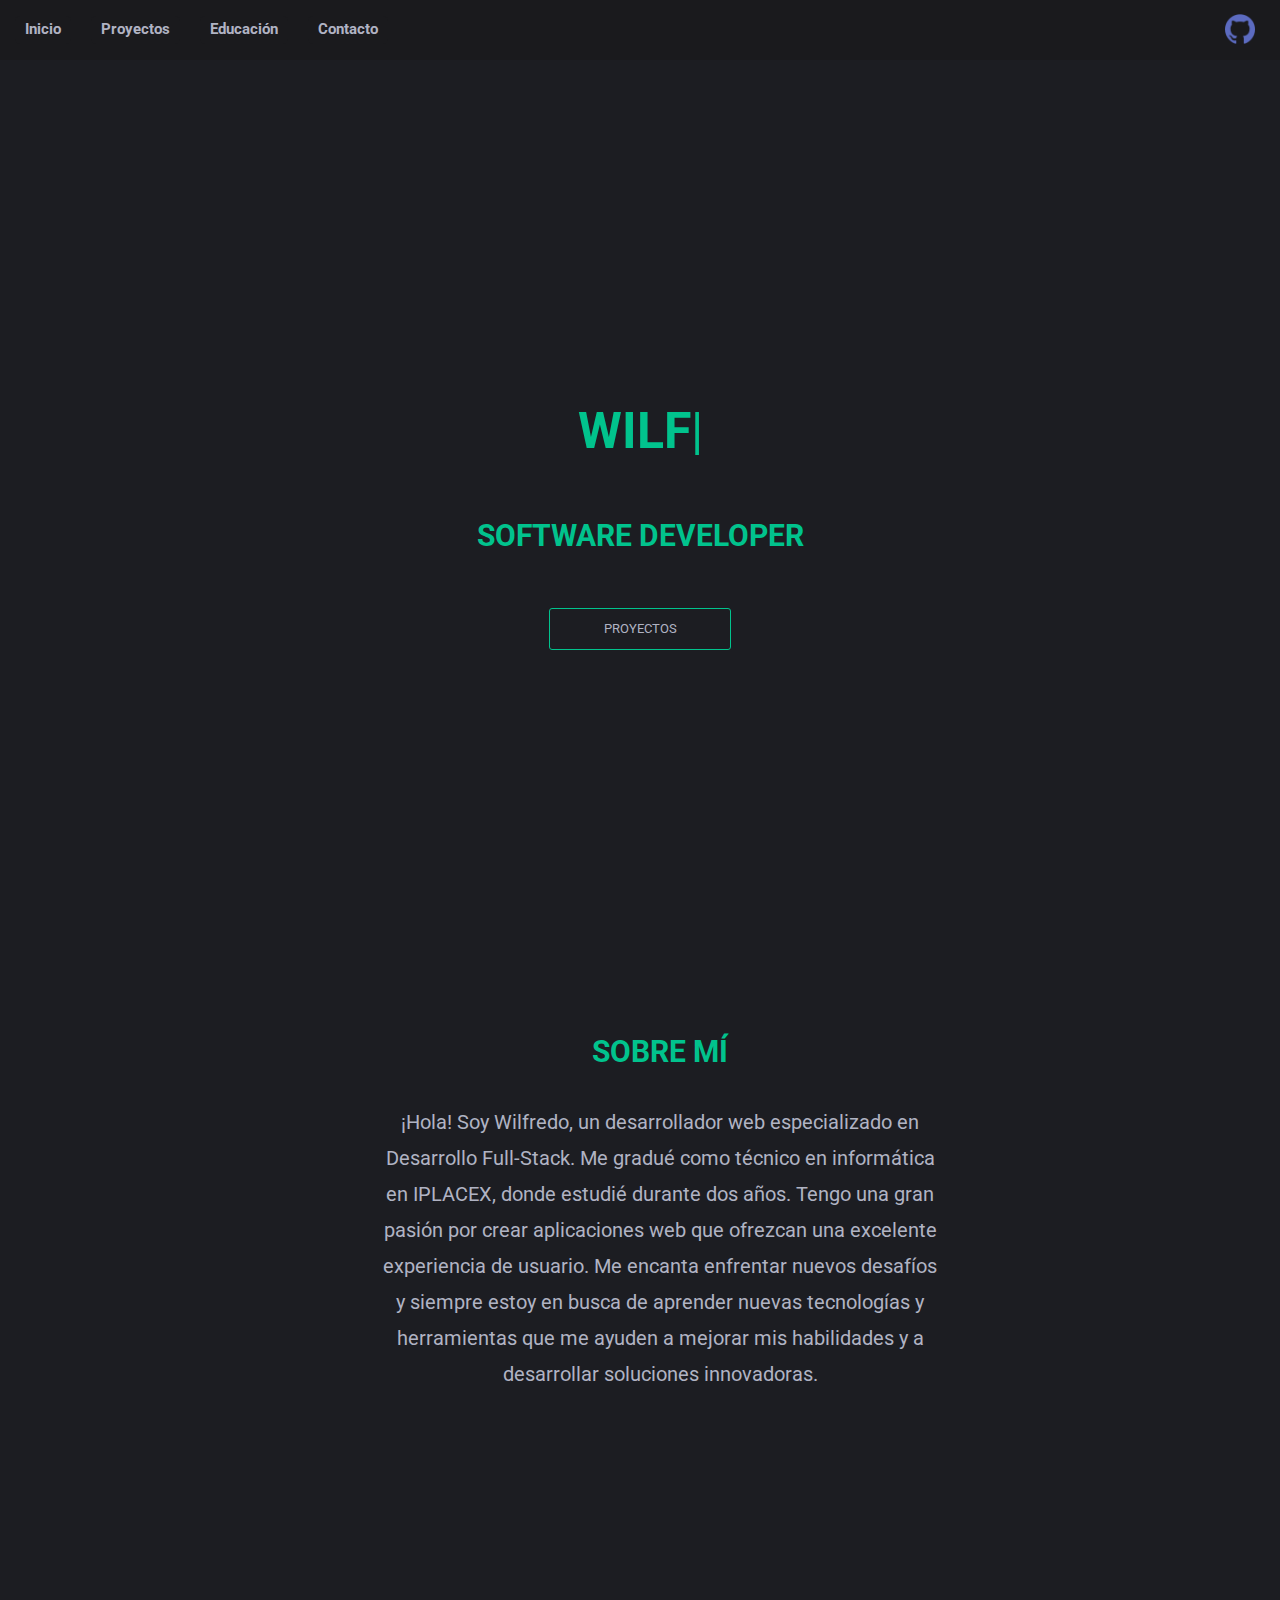
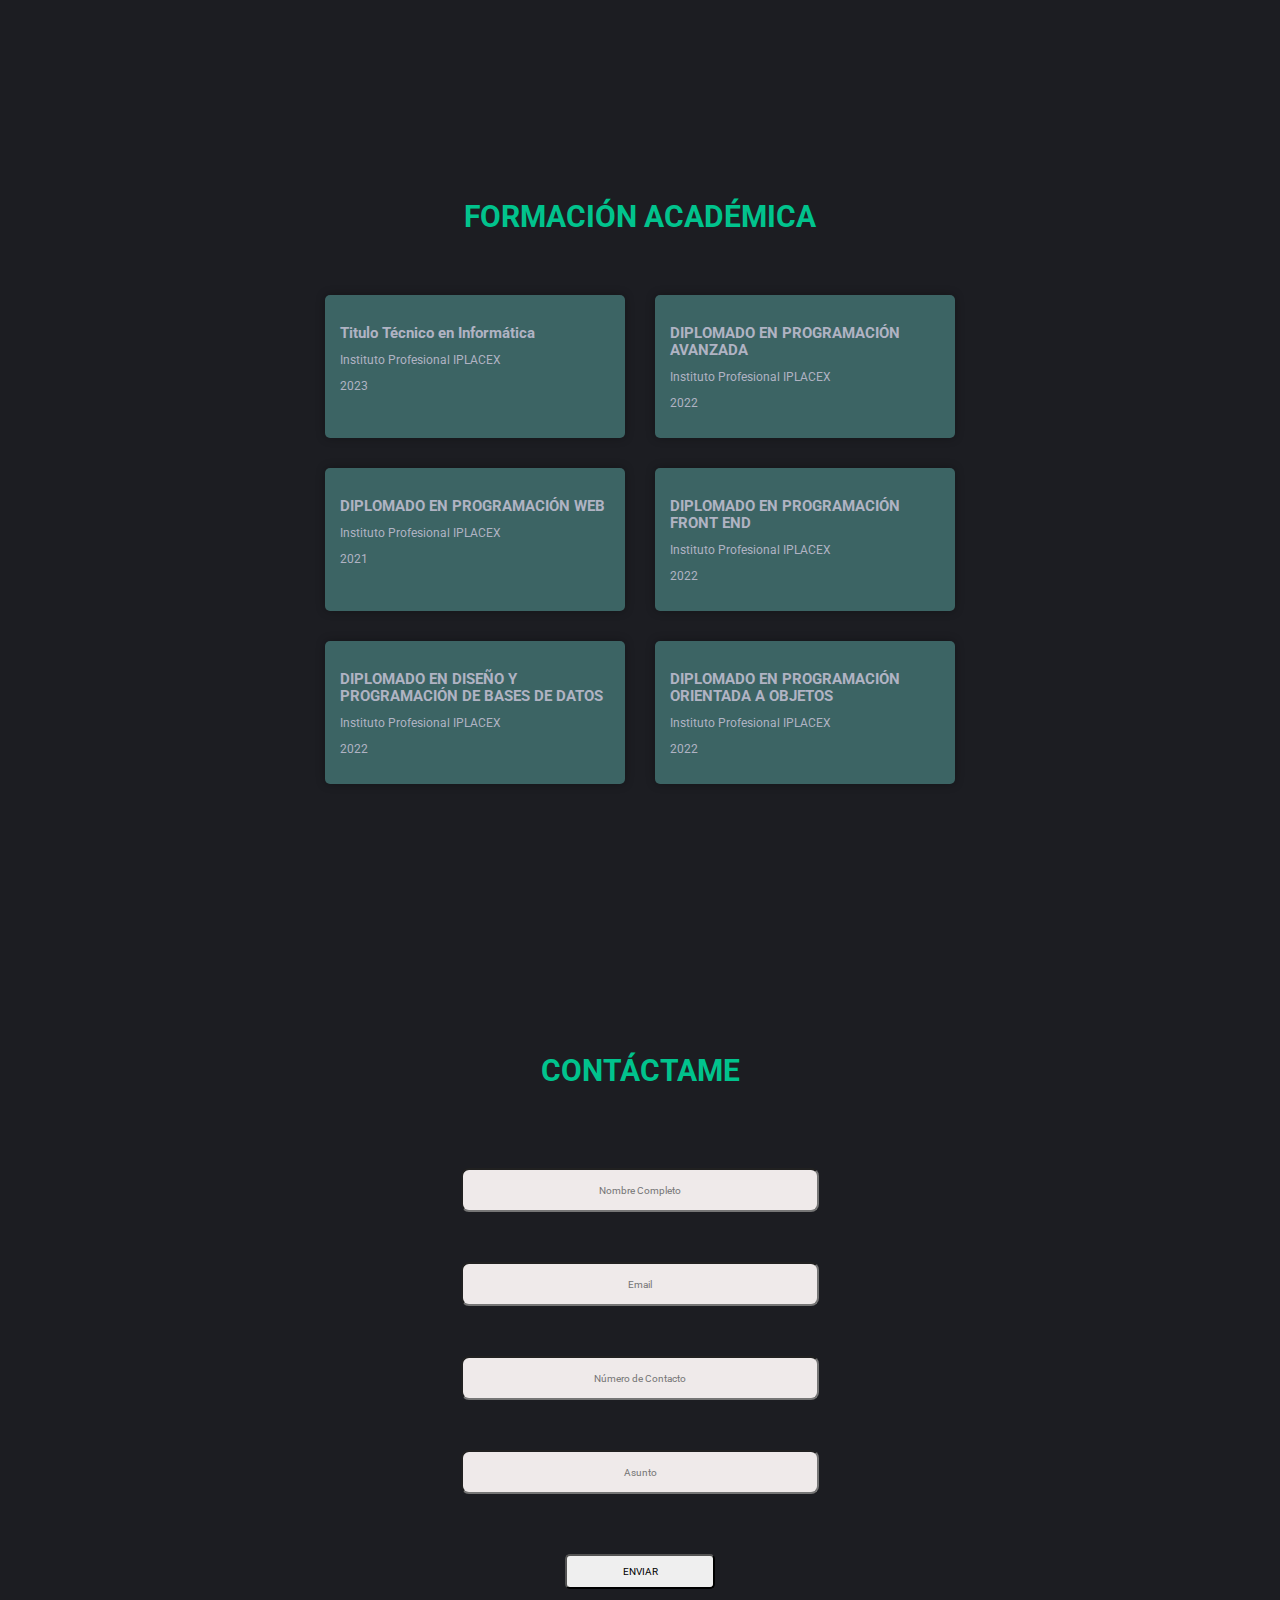
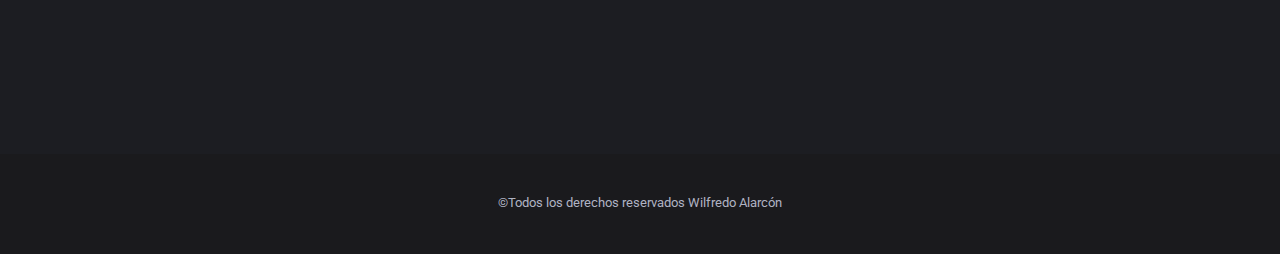
<file: index.html>
<!DOCTYPE html>
<html lang="en">

<head>
    <meta charset="UTF-8">
    <meta name="viewport" content="width=device-width, initial-scale=1.0">
    <link rel="stylesheet" href="css/normalize.css">
    <link rel="stylesheet" href="css/reset.css">
    <link rel="stylesheet" href="css/index.css">
    <link rel="preconnect" href="https://fonts.googleapis.com">
    <link rel="preconnect" href="https://fonts.gstatic.com" crossorigin>
    <link
        href="https://fonts.googleapis.com/css2?family=Roboto:ital,wght@0,100;0,300;0,400;0,500;0,700;0,900;1,100;1,300;1,400;1,500;1,700;1,900&display=swap"
        rel="stylesheet">
    <title>Portafolio</title>
</head>

<body>

    <header class="containerNavegation">
        <nav class="containerNavegation__nav">
        
            <div class="menu-icon" id="menu-icon">
                <img src="img/menu.png" alt="Menú">
            </div>
    
            <div class="containerNavegation__links" id="nav-links">
                <a class="containerNavegation__nav-enlace" href="index.html">Inicio</a>
                <a class="containerNavegation__nav-enlace" href="proyectos.html">Proyectos</a>
                <a class="containerNavegation__nav-enlace" href="#">Educación</a>
                <a class="containerNavegation__nav-enlace" href="#">Contacto</a>
            </div>
    
          
            <div class="containerNavegation__containerLogo">
                <a target="_blank" href="https://github.com/wilfredo1234?tab=repositories">
                    <img class="containerNavegation__containerLogo-logo" src="img/github.png" alt="Logo Github">
                </a>
            </div>
        </nav>
    </header>

    <section id="inicio" class="containerSeccionOne">
        <h1 id="texto" class="containerSeccionOne__titulo"></h1>
        <h2 class="containerSeccionOne__subtitulo">Software Developer</h2>
        <a class="containerSeccionOne__btn" href="#proyectos">PROYECTOS</a>
    </section>



    <section id="acerca" class="containerSeccionTwo">
        <div class="containerSeccionTwo__contenido">
            <h2 class="containerSeccionTwo__titulo">SOBRE MÍ</h2>
            <p class="containerSeccionTwo__texto">
                ¡Hola! Soy Wilfredo, un desarrollador web especializado en Desarrollo Full-Stack. Me gradué como técnico
                en informática en IPLACEX, donde estudié durante dos años. Tengo una gran pasión por crear aplicaciones
                web que ofrezcan una excelente experiencia de usuario. Me encanta enfrentar nuevos desafíos y siempre
                estoy en busca de aprender nuevas tecnologías y herramientas que me ayuden a mejorar mis habilidades y a
                desarrollar soluciones innovadoras.
            </p>


        </div>
    </section>


    <section class="containerSeccionThree">
        <h1 class="containerSeccionThree__titulo">Formación Académica</h1>
        <div class="containerSeccionThree__grid">
            <div class="containerSeccionThree__tarjeta">
                <h3 class="containerSeccionThree__educacion">Titulo Técnico en Informática</h3>
                <p class="containerSeccionThree__instituto">Instituto Profesional IPLACEX</p>
                <p class="containerSeccionThree__año">2023</p>
            </div>
            <div class="containerSeccionThree__tarjeta">
                <h3 class="containerSeccionThree__educacion">DIPLOMADO EN PROGRAMACIÓN AVANZADA</h3>
                <p class="containerSeccionThree__instituto">Instituto Profesional IPLACEX</p>
                <p class="containerSeccionThree__año">2022</p>
            </div>
            <div class="containerSeccionThree__tarjeta">
                <h3 class="containerSeccionThree__educacion">DIPLOMADO EN PROGRAMACIÓN WEB</h3>
                <p class="containerSeccionThree__instituto">Instituto Profesional IPLACEX</p>
                <p class="containerSeccionThree__año">2021</p>
            </div>
            <div class="containerSeccionThree__tarjeta">
                <h3 class="containerSeccionThree__educacion">DIPLOMADO EN PROGRAMACIÓN FRONT END</h3>
                <p class="containerSeccionThree__instituto">Instituto Profesional IPLACEX</p>
                <p class="containerSeccionThree__año">2022</p>
            </div>
            <div class="containerSeccionThree__tarjeta">
                <h3 class="containerSeccionThree__educacion">DIPLOMADO EN DISEÑO Y PROGRAMACIÓN DE BASES DE DATOS</h3>
                <p class="containerSeccionThree__instituto">Instituto Profesional IPLACEX</p>
                <p class="containerSeccionThree__año">2022</p>
            </div>
            <div class="containerSeccionThree__tarjeta">
                <h3 class="containerSeccionThree__educacion">DIPLOMADO EN PROGRAMACIÓN ORIENTADA A OBJETOS</h3>
                <p class="containerSeccionThree__instituto">Instituto Profesional IPLACEX</p>
                <p class="containerSeccionThree__año">2022</p>
            </div>
        </div>
    </section>


    <section class="contenedorFormulario">
        <h1 class="contenedorFormulario__titulo">CONTÁCTAME</h1>

         <form action="/ruta-del-servidor" method="POST">
        <div class="contenedorFormulario__contenedorInput">
            <input class="contenedorFormulario__contenedorInput-input" type="text" name="nombre" placeholder="Nombre Completo" required>
            <input class="contenedorFormulario__contenedorInput-input" type="email" name="email" placeholder="Email" required>
            <input class="contenedorFormulario__contenedorInput-input" type="text" name="contacto" placeholder="Número de Contacto" required>
            <input class="contenedorFormulario__contenedorInput-input" type="text" name="asunto" placeholder="Asunto" required>

            <button class="contenedorFormulario__contenedorInput-btn" type="submit">Enviar</button>
        </div>
    </form>

    </section>


    <footer class="containerFooter">
        <p class="containerFooter__copy">&copy;Todos los derechos reservados Wilfredo Alarcón</p>
    </footer>

    <script src="JavaScript/index.js"></script>
</body>

</html>
</file>
<file: css/index.css>
/* Style Global */
:root {

    /* Paleta de Colores */
    --color-body: #1c1d22;
    --color-navegation: #1a1a1d;
    --color-titulos: #01C38D;
    --color-texto: #b0b3c3;
    --color-texto-nav: #e0e0e0;
    --color-texto-nav-hover: #ffffff;
    --color-fondo-nav: #1a1a1d;
    --color-btn: #01C38D;
    --color-tarjetas: #3c6464;
    --color-input: #efeaea;


    /* Fuentes */
    --fuente-principal: 'Roboto', sans-serif;

}

body {
    background-color: var(--color-body);
    font-family: var(--fuente-principal);
    overflow-x: hidden;
    margin: 0;
    padding: 0;
    scroll-behavior: smooth;
}


/* Navigation Bar */
.containerNavegation {
    width: 100%;
    height: 6rem;
    position: -webkit-sticky;
    position: sticky;
    top: 0;
    z-index: 1000;
}

.containerNavegation__nav {
    display: flex;
    justify-content: space-between;
    align-items: center;
    width: 100%;
    height: 100%;
    background-color: var(--color-navegation);
    padding-left: 1.5rem;
    transition: transform 0.3s ease, opacity 0.3s ease;
}

.containerNavegation__links {
    display: flex;
    gap: 2rem;
}

.containerNavegation__nav-enlace {
    display: flex;
    justify-content: center;
    align-items: center;
    padding: 0.5rem 1rem;
    font-size: 1.5rem;
    text-decoration: none;
    color: var(--color-texto);
    font-weight: bold;
    background-color: var(--color-fondo-nav);
    transition: box-shadow 0.3s ease, transform 0.3s ease;
    border-radius: 0.5rem;
}

.containerNavegation__nav-enlace:hover {
    box-shadow: 0 0 5px rgba(0, 0, 0, 1);
    box-shadow: 0 0 20px 5px rgba(255, 255, 255, 0.7);
    transform: scale(1.1);
}

.containerNavegation__containerLogo {
    display: flex;
    justify-content: end;
    align-items: center;
    margin-right: 4rem;
    width: 100%;
    height: 4rem;
}

.containerNavegation__containerLogo-logo {
    width: 3rem;
    height: 3rem;
}

.menu-icon {
    display: none;
    cursor: pointer;
}

.menu-icon img {
    width: 2.7rem;
    height: 2.7rem;
}


@media (max-width: 768px) {
    .containerNavegation__nav {
        justify-content: space-between;
    }

    .menu-icon {
        display: block;
    }

    .containerNavegation__links {
        display: none;
        position: absolute;
        top: 6rem;
        left: 0;
        width: 100%;
        background-color: var(--color-navegation);
        flex-direction: column;
        text-align: center;
    }

    .containerNavegation__links.active {
        display: flex;
    }

    .containerNavegation__nav-enlace {
        width: 100%;
        padding: 1rem 0;
        font-size: 1.2rem;
        margin: 0;
        border-radius: 0;
    }
}


/* Section One */
.containerSeccionOne {
    display: flex;
    justify-content: center;
    align-items: center;
    flex-direction: column;
    width: 100%;
    height: 100vh;
    scroll-snap-align: start;
}

@media (max-width: 568px) {
    .containerSeccionOne {}
}

.containerSeccionOne__titulo {
    text-align: center;
    color: var(--color-titulos);
    font-size: 5rem;
    text-transform: uppercase;
    white-space: nowrap;
    overflow: hidden;
}

.containerSeccionOne__titulo::after {
    content: '|';
    font-weight: normal;
    animation: blink 0.7s infinite;
}

@keyframes blink {

    0%,
    100% {
        opacity: 1;
    }

    50% {
        opacity: 0;
    }
}

@media (max-width: 568px) {
    .containerSeccionOne__titulo {
        font-size: 3.3rem;
    }
}

.containerSeccionOne__titulo:hover {
    transform: scale(1.1);
    transition: transform 0.3s ease;
}

.containerSeccionOne__subtitulo {
    text-align: center;
    color: var(--color-titulos);
    font-size: 3rem;
    text-transform: uppercase;
}

@media (max-width: 568px) {
    .containerSeccionOne__subtitulo {
        font-size: 2.3rem;
    }
}

.containerSeccionOne__subtitulo:hover {

    transform: scale(1.1);
    transition: transform 0.3s ease;
}

.containerSeccionOne__btn {
    display: flex;
    justify-content: center;
    align-items: center;
    margin-top: 3rem;
    font-size: 1.3rem;
    color: var(--color-texto);
    border: 0.1rem solid var(--color-btn);
    border-radius: 0.3rem;
    width: 18rem;
    height: 4rem;
    text-decoration: none;
    transition: background-color 0.3s ease, transform 0.3s ease;
}

.containerSeccionOne__btn:hover {

    transform: scale(1.05);
}


/* Section Two */

.containerSeccionTwo {
    display: flex;
    flex-direction: column;
    width: 100%;
    height: 70rem;
    scroll-snap-align: start;
    padding: 5rem 2rem;
    color: var(--color-texto);
}

@media (max-width: 568px) {
    .containerSeccionTwo {
        width: 100%;
        height: 100vh;
        text-align: center;
        display: flex;
        flex-direction: column;
        margin: 0;
        padding: 0;
    }
}

.containerSeccionTwo__contenido {
    max-width: 70rem;
    margin: 0 auto;
    text-align: center;

}

.containerSeccionTwo__titulo {
    font-size: 3rem;
    margin-bottom: 3.5rem;
    color: var(--color-titulos);
}

.containerSeccionTwo__texto {
    margin: 0 auto;
    width: 100%;
    width: 80%;
    text-align: center;
    font-size: 2rem;
    line-height: 1.8;
    color: var(--color-texto);
}


/* Seccion 3 */
.containerSeccionThree {
    padding: 2rem;
    background-color: var(--color-body);
    color: var(--color-texto);
}

.containerSeccionThree__titulo {
    text-align: center;
    font-size: 3rem;
    margin-bottom: 6rem;
    color: var(--color-titulos);
    text-transform: uppercase;
}

.containerSeccionThree__grid {
    display: grid;
    gap: 3rem;
    grid-template-columns: repeat(2, 300px);
    justify-content: center;
}

@media (max-width: 768px) {
    .containerSeccionThree__grid {
        grid-template-columns: repeat(auto-fit, minmax(250px, 1fr));
        justify-content: center;
    }
}

.containerSeccionThree__tarjeta {
    background-color: var(--color-tarjetas);
    padding: 1.5rem;
    border-radius: 0.5rem;
    box-shadow: 0 0 10px rgba(0, 0, 0, 0.3);
    transition: transform 0.3s ease, box-shadow 0.3s ease;
}

.containerSeccionThree__tarjeta:hover {
    transform: scale(1.05);
    box-shadow: 0 0 15px rgba(0, 255, 255, 0.7);
}

.containerSeccionThree__educacion {
    font-size: 1.5rem;
    margin-bottom: 0.5rem;
}

.containerSeccionThree__instituto,
.containerSeccionThree__año {
    font-size: 1.2rem;
}


/* Seccion 4 */

.contenedorFormulario {
    width: 100%;
    height: 50rem;
    margin-top: 25rem;
}

.contenedorFormulario__titulo {
    text-align: center;
    font-size: 3rem;
    color: var(--color-titulos);
}

.contenedorFormulario__contenedorInput {
    display: flex;
    flex-direction: column;
    align-items: center;
    width: 80%;
    margin: 0 auto;
    margin-top: 8rem;
    gap: 5rem;

}

.contenedorFormulario__contenedorInput-input {
    margin: 0 auto;
    width: 35rem;
    height: 3.8rem;
    text-align: center;
    background-color: var(--color-input);
    border-radius: 0.8rem;
}

.contenedorFormulario__contenedorInput-btn {
    width: 15rem;
    height: 3.5rem;
    margin-top: 1rem;
    border-radius: 0.5rem;
    text-transform: uppercase;
}

/* FOOTER */
.containerFooter {
    display: flex;
    justify-content: center;
    align-items: center;
    width: 100%;
    height: 10rem;
    margin-top: 20rem;
    background-color: var(--color-fondo-nav);
}

.containerFooter__copy {
    font-size: 1.3rem;
    color: var(--color-texto);
}
</file>
